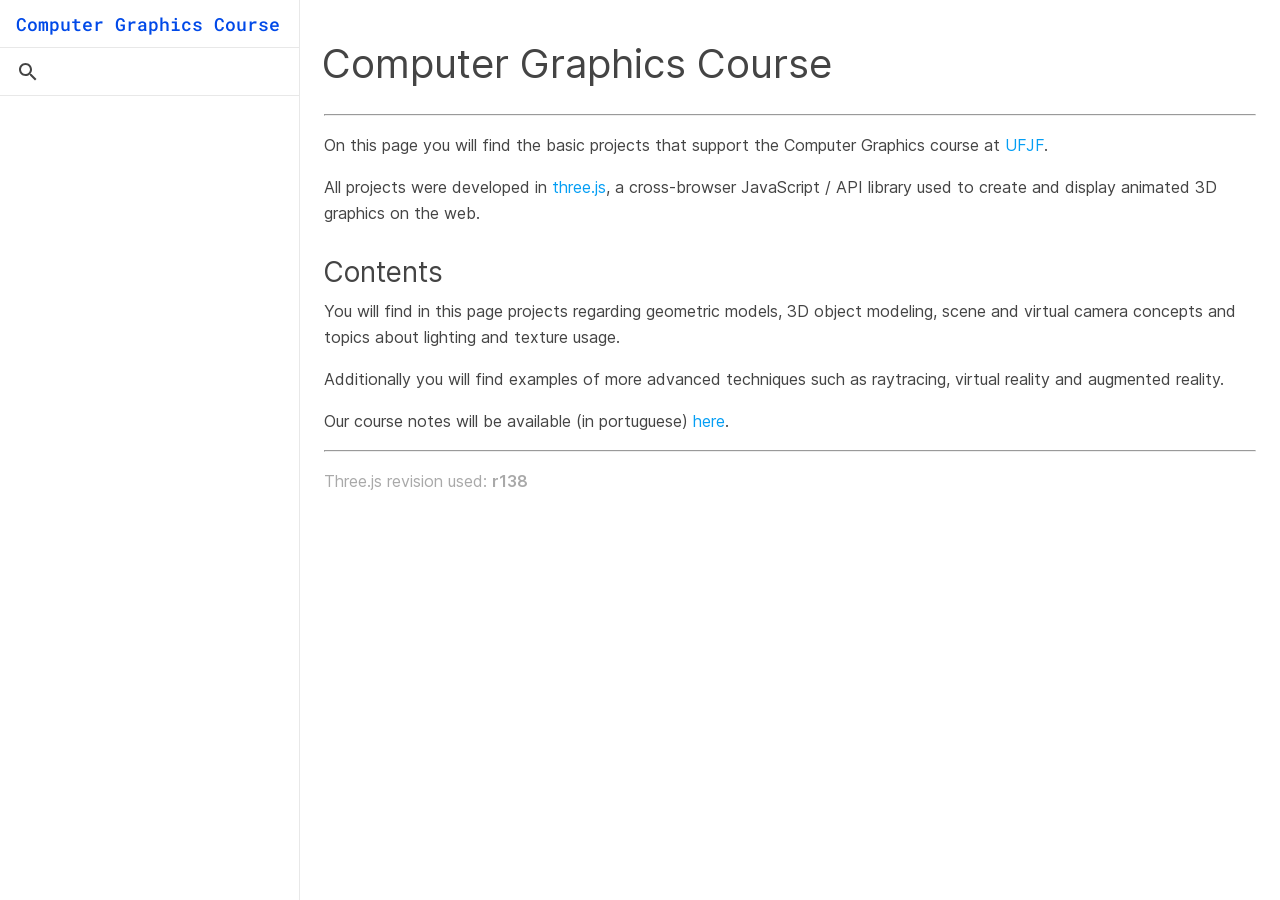
<file: index.html>
<!DOCTYPE html>
<html lang="en">
	<head>
		<meta charset="utf-8">
		<title>CG</title>
		<meta name="viewport" content="width=device-width, user-scalable=no, minimum-scale=1.0, maximum-scale=1.0">
		<link rel="shortcut icon" href="favicon.ico">
		<link rel="stylesheet" type="text/css" href="html/resources/main.css">
	</head>
	<body>
		<div id="panel">
			<div id="header">
				<script>
					function openWelcomePage()
					{
						iframe.src = "html/welcome.html";
						document.body.appendChild(iframe);
					}
				</script>

				<h1><a onclick='openWelcomePage()'> Computer Graphics Course</a></h1>
				<!--div id="sections">
				</div-->
				<div id="expandButton"></div>
			</div>

			<div id="panelScrim"></div>

			<div id="contentWrapper">
				<div id="inputWrapper">
					<input placeholder="" type="text" id="filterInput" autocorrect="off" autocapitalize="off" spellcheck="false" />
					<div id="exitSearchButton"></div>
					<!--select id="language">
						<option value="en">en</option>
						<option value="pt">pt</option>
					</select-->
				</div>
				<div id="content"></div>
			</div>
		</div>

		<iframe name="viewer"></iframe>

		<script src="html/resources/list.js"></script>

		<script>
			// var hash = window.location.hash.substring( 1 );
			//
			// // Localisation
			// var language = 'en';

			// if ( /^(api|manual|examples)/.test( hash ) ) {
			//
			// 	var hashLanguage = /^(api|manual|examples)\/(en|pt)\//.exec( hash );
			//
			// 	if ( hashLanguage === null ) {
			//
			// 		// Route old non-localised api links
			//
			// 		window.location.hash = hash.replace( /^(api|manual|examples)/, '$1/en' );
			//
			// 	} else {
			//
			// 		language = hashLanguage[ 2 ];
			// 	}
			// }
			//
			// var languageSelect = document.getElementById( 'language' );
			// languageSelect.value = language;
			// languageSelect.addEventListener( 'change', function ( event ) {
			// 	language = value;
			// 	createNavigation();
			// 	updateFilter();
			// } );

			var panel = document.getElementById( 'panel' );
			var content = document.getElementById( 'content' );
			var expandButton = document.getElementById( 'expandButton' );
			var exitSearchButton = document.getElementById( 'exitSearchButton' );
			var panelScrim = document.getElementById( 'panelScrim' );
			var filterInput = document.getElementById( 'filterInput' );
			var iframe = document.querySelector( 'iframe' );

			var pageProperties = {};
			var titles = {};
			var categoryElements = [];

			var navigation;

			// Functionality for hamburger button (on small devices)
			expandButton.onclick = function ( event ) {
				event.preventDefault();
				panel.classList.toggle( 'open' );
			};

			panelScrim.onclick = function ( event ) {
				event.preventDefault();
				panel.classList.toggle( 'open' );
			};

			// Functionality for search/filter input field
			filterInput.onfocus = function ( event ) {
				panel.classList.add( 'searchFocused' );
			};

			filterInput.onblur = function ( event ) {
				if ( filterInput.value === '' ) {
					panel.classList.remove( 'searchFocused' );
				}
			};

			exitSearchButton.onclick = function ( event ) {
				filterInput.value = '';
				updateFilter();
				panel.classList.remove( 'searchFocused' );
			};

			filterInput.oninput = function ( event ) {
				updateFilter();
			};

			// Activate content and title change on browser navigation
			window.onpopstate = createNewIframe;

			// Create the navigation panel and configure the iframe
			createNavigation();
			createNewIframe();

			// Navigation Panel
			function createLink( pageName, pageURL ) {

				var link = document.createElement( 'a' );
				link.href = pageURL + '.html';
				link.textContent = pageName;
				link.setAttribute( 'target', 'viewer' );
				link.addEventListener( 'click', function ( event ) {

					if ( event.button !== 0 || event.ctrlKey || event.altKey || event.metaKey ) return;

					window.location.hash = pageURL;
					panel.classList.remove( 'open' );

					content.querySelectorAll( 'a' ).forEach( function ( item ) {
						item.classList.remove( 'selected' );
					} );

					link.classList.add( 'selected' );

				} );
				return link;
			}

			function createNavigation() {

				if ( navigation !== undefined ) {
					content.removeChild( navigation );
				}

				// Create the navigation panel using data from list.js
				navigation = document.createElement( 'div' );
				content.appendChild( navigation );

				var localList = list[ 'en' ];
				for ( var section in localList ) {
					// Create sections
					var categories = localList[ section ];

					var sectionHead = document.createElement( 'h2' );
					sectionHead.textContent = section;
					navigation.appendChild( sectionHead );

					for ( var category in categories ) {

						// Create categories
						var pages = categories[ category ];

						var categoryContainer = document.createElement( 'div' );
						navigation.appendChild( categoryContainer );

						var categoryHead = document.createElement( 'h3' );
						categoryHead.textContent = category;
						categoryContainer.appendChild( categoryHead );

						var categoryContent = document.createElement( 'ul' );
						categoryContainer.appendChild( categoryContent );

						for ( var pageName in pages )
						{
							// Create page links
							var pageURL = pages[ pageName ];

							var listElement = document.createElement( 'li' );
							categoryContent.appendChild( listElement );

							var linkElement = createLink( pageName, pageURL );
							listElement.appendChild( linkElement );

							// Gather the main properties for the current subpage
							pageProperties[ pageName ] = {
								section: section,
								category: category,
								pageURL: pageURL,
								linkElement: linkElement
							};

							// Gather the document titles (used for easy access on browser navigation)
							titles[ pageURL ] = pageName;
						}

						// Gather the category elements for easy access on filtering
						categoryElements.push( categoryContent );
					}
				}
			}

			// // Auto change language url. If a reader open a document in English, when he click "zh", the document he read will auto change into Chinese version
			// function autoChangeUrlLanguage( language ) {
			// 	var hash = location.hash;
			// 	if ( hash === '' ) return;
			// 	var docType = hash.substr( 0, hash.indexOf( '/' ) + 1 );
			// 	var docLink = hash.substr( hash.indexOf( '/' ) + 1 );
			// 	docLink = docLink.substr( docLink.indexOf( '/' ) );
			// 	location.href = docType + language + docLink;
			// }

			// Filtering
			function updateFilter() {

				// (uncomment the following line and the "Query strings" section, if you want query strings):
				// updateQueryString();
				var regExp = new RegExp( filterInput.value, 'gi' );

				for ( var pageName in pageProperties ) {

					var linkElement = pageProperties[ pageName ].linkElement;
					var categoryClassList = linkElement.parentElement.classList;
					var filterResults = pageName.match( regExp );

					if ( filterResults && filterResults.length > 0 ) {

						// Accentuate matching characters
					for ( var i = 0; i < filterResults.length; i ++ ) {

							var result = filterResults[ i ];

							if ( result !== '' ) {

								pageName = pageName.replace( result, '<b>' + result + '</b>' );
							}
						}
						categoryClassList.remove( 'hidden' );
						linkElement.innerHTML = pageName;
					} else {
						// Hide all non-matching page names
						categoryClassList.add( 'hidden' );
					}
				}
				displayFilteredPanel();
			}

			function displayFilteredPanel() {
				// Show/hide categories depending on their content
				// First check if at least one page in this category is not hidden

				categoryElements.forEach( function ( category ) {

					var pages = category.children;
					var pagesLength = pages.length;
					var sectionClassList = category.parentElement.classList;
					var hideCategory = true;

					for ( var i = 0; i < pagesLength; i ++ ) {
						var pageClassList = pages[ i ].classList;
						if ( ! pageClassList.contains( 'hidden' ) ) {
							hideCategory = false;
						}
					}

					// If and only if all page names are hidden, hide the whole category
					if ( hideCategory ) {
						sectionClassList.add( 'hidden' );
					} else {
						sectionClassList.remove( 'hidden' );
					}
				} );
			}

			// Routing
			function setUrlFragment( pageName ) {
				// Handle navigation from the subpages (iframes):
				// First separate the memeber (if existing) from the page name,
				// then identify the subpage's URL and set it as URL fragment (re-adding the member)

				var splitPageName = decomposePageName( pageName, '.', '.' );

				var currentProperties = pageProperties[ splitPageName[ 0 ] ];

				if ( currentProperties ) {

					window.location.hash = currentProperties.pageURL + splitPageName[ 1 ];

					createNewIframe();
				}
			}

			function createNewIframe() {
				// Change the content displayed in the iframe
				// First separate the member part of the fragment (if existing)

				var hash = window.location.hash.substring( 1 );
				var splitHash = decomposePageName( hash, '.', '#' );
				// Creating a new Iframe instead of assigning a new src is
				// a cross-browser solution to allow normal browser navigation;
				// - only assigning a new src would result in two history states each time.

				// Note: iframe.contentWindow.location.replace(hash) should work, too,
				// but it doesn't work in Edge with links from the subpages!

				var oldIframe;
				var subtitle;

				oldIframe = iframe;
				iframe = oldIframe.cloneNode();

				if ( hash ) {
					iframe.src = splitHash[ 0 ] + '.html' + splitHash[ 1 ];
					subtitle = titles[ splitHash[ 0 ] ] + splitHash[ 1 ] + ' – ';
				} else {
					iframe.src = '';
					subtitle = '';
				}
				document.body.replaceChild( iframe, oldIframe );
			}

			function decomposePageName( pageName, oldDelimiter, newDelimiter ) {
				var parts = [];
				var dotIndex = pageName.indexOf( oldDelimiter );
				if ( dotIndex !== - 1 ) {
					parts = pageName.split( oldDelimiter );
					parts[ 1 ] = newDelimiter + parts[ 1 ];
				} else {
					parts[ 0 ] = pageName;
					parts[ 1 ] = '';
				}
				return parts;
			}
		</script>

		<!-- Open welcome page when page starts -->
		<script>
			openWelcomePage();
		</script>

	</body>
</html>
</file>
<file: html/resources/main.css>
:root {
	color-scheme: light dark;

	--background-color: #fff;
	--secondary-background-color: #f7f7f7;

	--color-blue: #0049e8;
	--text-color: #444;
	--secondary-text-color: #9e9e9e;

	--font-size: 16px;
	--line-height: 26px;

	--border-style: 1px solid #E8E8E8;
	--header-height: 48px;
	--panel-width: 300px;
	--panel-padding: 16px;
	--icon-size: 20px;
}

@media (prefers-color-scheme: dark) {

	:root {
		--background-color: #222;
		--secondary-background-color: #2e2e2e;

		--text-color: #bbb;
		--secondary-text-color: #666;

		--border-style: 1px solid #444;
	}

}

@font-face {
	font-family: 'Roboto Mono';
	src: local('Roboto Mono'), local('RobotoMono-Regular'), url('RobotoMono-Regular.woff2') format('woff2');
	font-style: normal;
	font-weight: 400;
}

@font-face {
	font-family: 'Roboto Mono';
	src: local('Roboto Mono Medium'), local('RobotoMono-Medium'), url('RobotoMono-Medium.woff2') format('woff2');
	font-style: normal;
	font-weight: 500;
}

* {
	box-sizing: border-box;
	-webkit-font-smoothing: antialiased;
	-moz-osx-font-smoothing: grayscale;
}

html, body {
	height: 100%;
}

html {
	font-size: calc(var(--font-size) - 1px);
	line-height: calc(var(--line-height) - 1px);
}

body {
	font-family: 'Roboto Mono', monospace;
	margin: 0px;
	color: var(--text-color);
	background-color: var(--background-color);
}

a {
	text-decoration: none;
	cursor: pointer;
}

h1 {
	font-size: 18px;
	line-height: 24px;
	font-weight: 500;
}

h2 {
	padding: 0;
	margin: 16px 0;
	font-size: calc(var(--font-size) - 1px);
	line-height: var(--line-height);
	font-weight: 500;
	color: var(--color-blue);
}

h3 {
	margin: 0;
	font-weight: 500;
	font-size: calc(var(--font-size) - 1px);
	line-height: var(--line-height);
	color: var(--secondary-text-color);
}

h1 a {
	color: var(--color-blue);
}

#header {
	display: flex;
	height: var(--header-height);
	border-bottom: var(--border-style);
	align-items: center;
}
#header h1 {
	padding-left: var(--panel-padding);
	flex: 1;
	display: flex;
	align-items: center;
	color: var(--color-blue);
}
#header #version {
	border: 1px solid var(--color-blue);
	color: var(--color-blue);
	border-radius: 4px;
	line-height: 16px;
	padding: 0px 2px;
	margin-left: 6px;
	font-size: .9rem;
}

#panel {
	position: fixed;
	z-index: 100;
	left: 0px;
	width: var(--panel-width);
	height: 100%;
	overflow: auto;
	border-right: var(--border-style);
	display: flex;
	flex-direction: column;
	transition: 0s 0s height;
}

	#panel #exitSearchButton {
		width: 48px;
		height: 48px;
		display: none;
		background-color: var(--text-color);
		background-size: var(--icon-size);
		-webkit-mask-image: url(ic_close_black_24dp.svg);
		-webkit-mask-position: 50% 50%;
		-webkit-mask-repeat: no-repeat;
		mask-image: url(ic_close_black_24dp.svg);
		mask-position: 50% 50%;
		mask-repeat: no-repeat;
		cursor: pointer;
		margin-right: 0px;
	}

	#panel.searchFocused #exitSearchButton {
		display: block;
	}

	#panel.searchFocused #language {
		display: none;
	}

	#panel.searchFocused #filterInput {
		-webkit-mask-image: none;
		mask-image: none;
		background-color: inherit;
		padding-left: 0;
	}

	#panel #expandButton {
		width: 48px;
		height: 48px;
		margin-right: 4px;
		margin-left: 4px;
		display: none;
		cursor: pointer;
		background-color: var(--text-color);
		background-size: var(--icon-size);
		-webkit-mask-image: url(ic_menu_black_24dp.svg);
		-webkit-mask-position: 50% 50%;
		-webkit-mask-repeat: no-repeat;
		mask-image: url(ic_menu_black_24dp.svg);
		mask-position: 50% 50%;
		mask-repeat: no-repeat;
	}

	#panel #sections {
		display: flex;
		justify-content: center;
		z-index: 1000;
		position: relative;
		height: 100%;
		align-items: center;
		font-weight: 500;
	}

	#panel #sections * {
		padding: 0 var(--panel-padding);
		height: 100%;
		position: relative;
		display: flex;
		justify-content: center;
		align-items: center;
	}
	#panel #sections .selected:after {
		content: "";
		position: absolute;
		left: 0;
		right: 0;
		bottom: -1px;
		border-bottom: 1px solid var(--text-color);
	}
	#panel #sections a {
		color: var(--secondary-text-color);
	}

	body.home #panel #sections {
		display: none;
	}

#panel #inputWrapper {
	display: flex;
	align-items: center;
	height: var(--header-height);
	padding: 0 0 0 var(--panel-padding);
	position: relative;
	background: var(--background-color);
}
#panel #inputWrapper:after {
	position: absolute;
	left: 0;
	right: 0;
	bottom: 0;
	border-bottom: var(--border-style);
	content: "";
}

	#panel #filterInput {
		flex: 1;
		width: 100%;
		padding: 0 36px;
		font-size: 1rem;
		font-weight: 500;
		color: var(--text-color);
		outline: none;
		border: 0px;
		background-color: var(--text-color);
		background-size: var(--icon-size);
		-webkit-mask-image: url(ic_search_black_24dp.svg);
		-webkit-mask-position: 0 50%;
		-webkit-mask-repeat: no-repeat;
		mask-image: url(ic_search_black_24dp.svg);
		mask-position: 0 50%;
		mask-repeat: no-repeat;
		font-family: 'Roboto Mono', monospace;
	}

	#panel #language {
		font-family: 'Roboto Mono', monospace;
		font-size: 1rem;
		line-height: 1rem;
		font-weight: 500;
		color: var(--text-color);
		border: 0px;
		background-image: url(ic_arrow_drop_down_black_24dp.svg);
		background-size: var(--icon-size);
		background-repeat: no-repeat;
		background-position: right center;
		background-color: var(--background-color);
		padding: 2px 24px 4px 24px;
		-webkit-appearance: none;
		-moz-appearance: none;
		appearance: none;
		margin-right: 10px;
	}

		#panel #language:focus {
			outline: none;
		}

	#contentWrapper {
		flex: 1;
		overflow: hidden;
		display: flex;
		flex-direction: column;
		transform: translate3d(0,0,0);
	}
	#panel #content {
		flex: 1;
		overflow-y: auto;
		overflow-x: hidden;
		-webkit-overflow-scrolling: touch;
		padding: 0 var(--panel-padding) var(--panel-padding) var(--panel-padding);
	}

		#panel #content ul {
			list-style-type: none;
			padding: 0px;
			margin: 0px 0 20px 0;
		}
		#panel #content ul li {
			margin: 1px 0;
		}

		#panel #content h2 {
			margin-top: 32px;
			border-top: var(--border-style);
			padding-top: 12px;
		}

		#panel #content h2:first-child {
			margin-top: 16px !important;
			border-top: none;
			padding-top: 0;
		}

		#panel #content a {
			position: relative;
			color: var(--text-color);
		}

		#panel #content a:hover,
		#panel #content a:hover .spacer,
		#panel #content .selected {
			color: var(--color-blue);
		}

		#panel #content .selected {
			text-decoration: underline;
		}

		#panel #content .hidden {
			display: none !important;
		}

		body.home #panel #content h2 {
			margin-bottom: 2px;
			padding-bottom: 0px;
			margin-top: 18px;
			border-top: none;
			padding-top: 6px;
		}

.spacer {
	color: var(--secondary-text-color);
	margin-left: 2px;
	padding-right: 2px;
}

#viewer,
iframe {
	position: absolute;
	border: 0px;
	left: 0;
	right: 0;
	width: 100%;
	height: 100%;
	overflow: auto;
}

#viewer {
	padding-left: var(--panel-width);
}

#button {
	position: fixed;
	bottom: 16px;
	right: 16px;

	padding: 12px;
	border-radius: 50%;
	margin-bottom: 0px;

	background-color: #FFF;
	opacity: .9;
	z-index: 999;

	box-shadow: 0 0 4px rgba(0,0,0,.15);
}
	#button:hover {
		cursor: pointer;
		opacity: 1;
	}
	#button img {
		display: block;
		width: var(--icon-size);
	}

	#button.text {
		border-radius: 25px;
		padding-right: 20px;
		padding-left: 20px;
		color: var(--color-blue);
		opacity: 1;
		font-weight: 500;
	}


#projects {
	display: grid;
	grid-template-columns: repeat(6, 1fr);
	line-height: 0;
}
#projects a {
	overflow: hidden;
}
#projects a img {
	width: 100%;
	transform: scale(1.0);
	transition: 0.15s transform;
}
#projects a:hover img {
	transform: scale(1.08);
}



@media all and ( min-width: 1500px ) {
	#projects {
		grid-template-columns: repeat(7, 1fr);
	}
}

@media all and ( min-width: 1700px ) {
	:root {
		--panel-width: 360px;
		--font-size: 18px;
		--line-height: 28px;
		--header-height: 56px;
		--icon-size: 24px;
	}
	#projects {
		grid-template-columns: repeat(8, 1fr);
	}
}

@media all and ( min-width: 1900px ) {

	#projects {
		grid-template-columns: repeat(9, 1fr);
	}

}

@media all and ( max-width: 1300px ) {
	#projects {
		grid-template-columns: repeat(6, 1fr);
	}
}

@media all and ( max-width: 1100px ) {
	#projects {
		grid-template-columns: repeat(5, 1fr);
	}
}

@media all and ( max-width: 900px ) {
	#projects {
		grid-template-columns: repeat(4, 1fr);
	}
}

@media all and ( max-width: 700px ) {
	#projects {
		grid-template-columns: repeat(3, 1fr);
	}
}


.card {
	border-radius: 3px;
	overflow: hidden;
	background-color: var(--secondary-background-color);
	padding-bottom: 6px;
	margin-bottom: 16px;
}

.card.selected {
	box-shadow: 0 0 0 3px var(--color-blue);
	text-decoration: none !important;
}

.card .cover {
	padding-bottom: 56.25%; /* 16:9 aspect ratio */
	position: relative;
	overflow: hidden;
}

.card .cover img {
	position: absolute;
	width: 100%;
	top: 50%;
	left: 50%;
	transform: translate(-50%, -50%);
}

.card .title {
	padding: 8px 12px 4px;
	font-size: calc(var(--font-size) - 1px);
	font-weight: 500;
	line-height: calc(var(--line-height) - 6px);
}

/* mobile */

@media all and ( max-width: 640px ) {

	:root {
		--header-height: 56px;
		--icon-size: 24px;
	}

	#projects {
		grid-template-columns: repeat(2, 1fr);
	}

	#panel #expandButton {
		display: block;
	}
	#panel {
		position: absolute;
		left: 0;
		top: 0;
		width: 100%;
		right: 0;
		z-index: 1000;
		overflow-x: hidden;
		transition: 0s 0s height;
		border: none;
		height: var(--header-height);
		transition: 0s 0.2s height;
	}
	#panel.open {
		height: 100%;
		transition: 0s 0s height;
	}

	#panelScrim {
		pointer-events: none;
		background-color: rgba(0,0,0,0);
		position: absolute;
		left: 0;
		right: 0;
		top: 0;
		bottom: 0;
		z-index: 1000;
		pointer-events: none;
		transition: .2s background-color;
	}
	#panel.open #panelScrim {
		pointer-events: auto;
		background-color: rgba(0,0,0,0.4);
	}

	#contentWrapper {
		position: absolute;
		right: 0;
		top: 0;
		bottom: 0;
		background: var(--background-color);
		box-shadow: 0 0 8px rgba(0,0,0,.1);
		width: calc(100vw - 60px);
		max-width: 360px;
		z-index: 10000;
		transition: .25s transform;
		overflow-x: hidden;
		margin-right: -380px;
		line-height: 2rem;
	}
	#panel.open #contentWrapper {
		transform: translate3d(-380px, 0 ,0);
	}
	#viewer,
	iframe {
		left: 0;
		top: var(--header-height);
		width: 100%;
		height: calc(100% - var(--header-height));
	}
	#viewer {
		padding-left: 0;
	}
}
</file>
